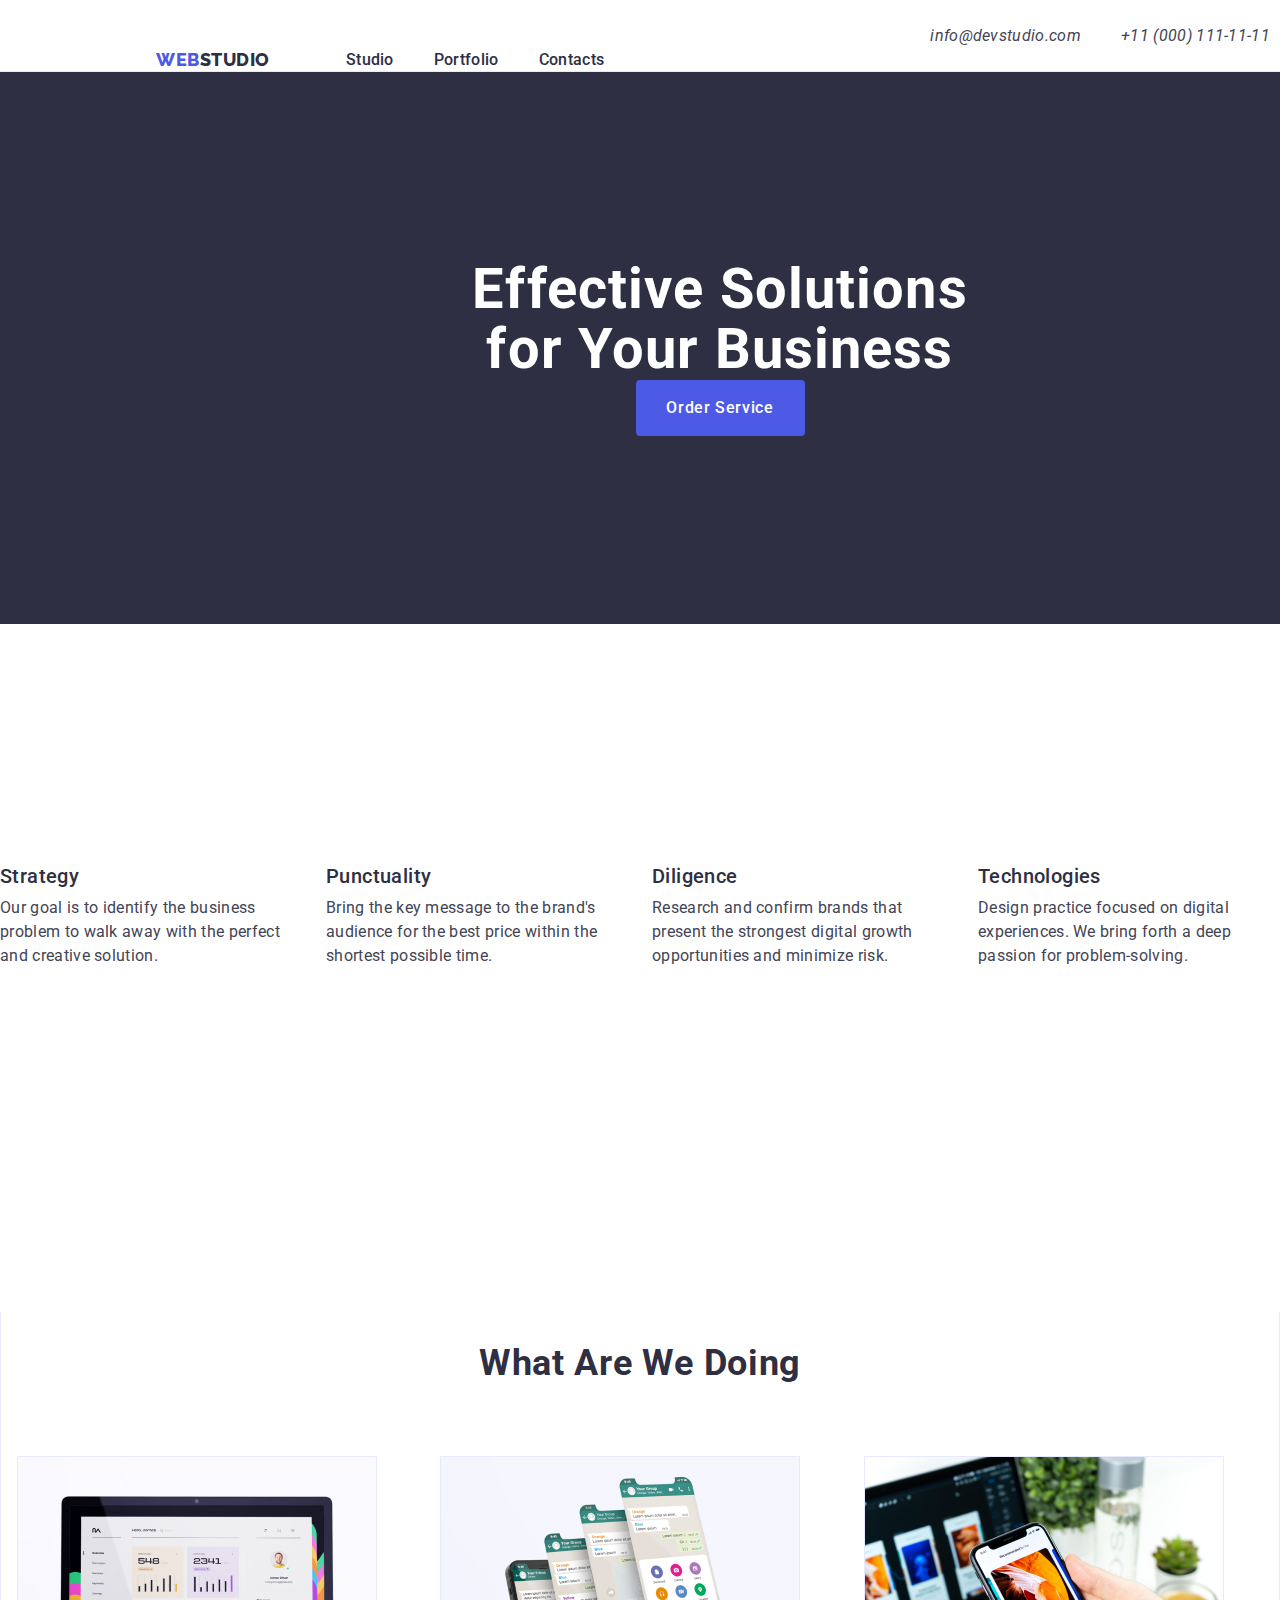
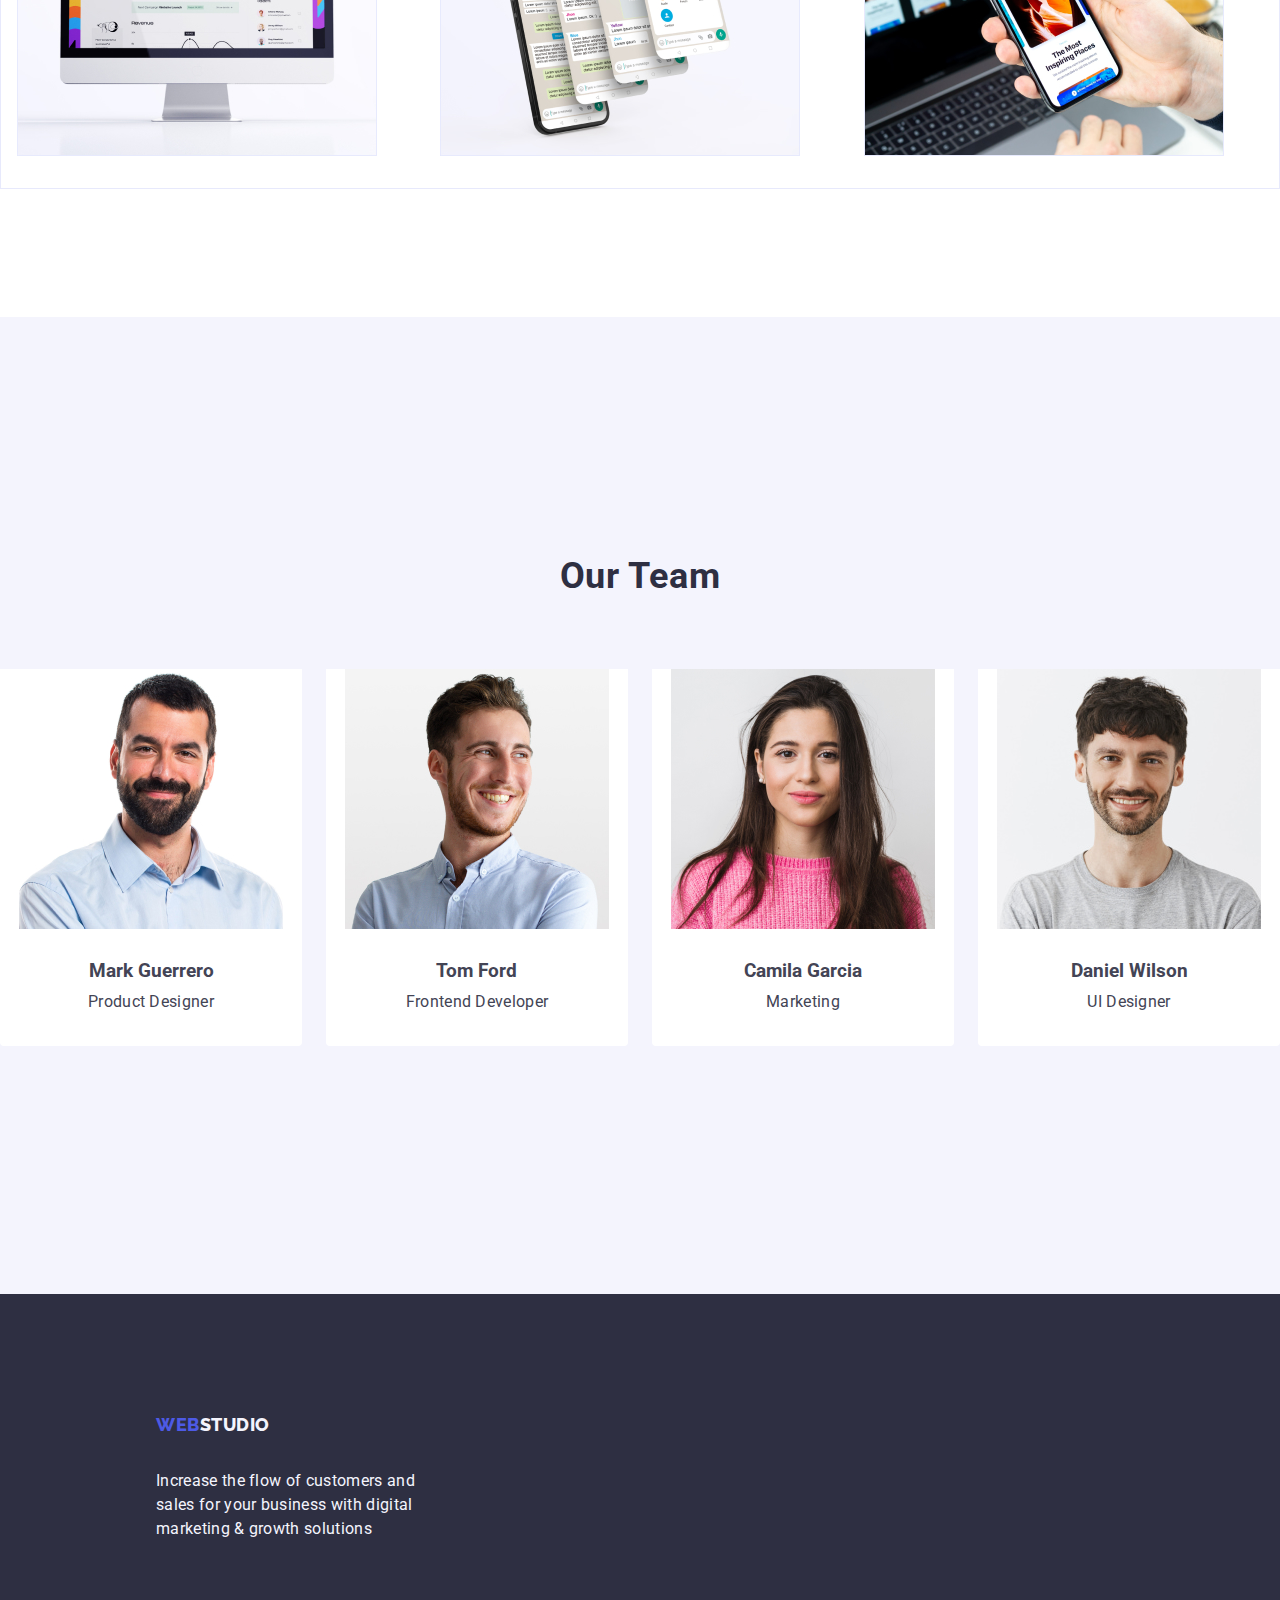
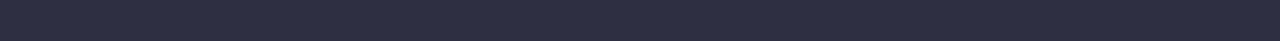
<file: index.html>
<!DOCTYPE html>
<html lang="en">

<head>
    <meta charset="UTF-8">
    <meta http-equiv="X-UA-Compatible" content="IE=edge">
    <meta name="viewport" content="width=device-width>, initial-scale=1.0">
    <meta name="description" content="webstudio" >
    
    <link rel="stylesheet" href="https://cdn.jsdelivr.net/npm/modern-normalize@2.0.0/modern-normalize.min.css">
    <link rel="stylesheet" href="./css/style.css">
    <link rel="stylesheet" href="https://fonts.googleapis.com/css2?family=Raleway:wght@800&family=Roboto:wght@400;500;700;900&display=swap">
    <link rel="preconnect" href="https://fonts.googleapis.com">
    <link rel="preconnect" href="https://fonts.gstatic.com" crossorigin>
    <title>Studio</title>
</head>

<body>
  
    <header class="arizona-hed">
        <div class="container">

            <nav class="arizona-nav">
          
              
                    <a class="link" href="">Web<span class="asaide">Studio</span></a>
                 

                
                  <ul class="list">
                    
                    <li class="nav-list"><a class="link" href="./index.html">Studio</a></li>
                    <li class="nav-list"><a class="link" href="./portfolio.html">Portfolio</a></li>
                    <li class="nav-list"><a class="link" href="">Contacts</a></li>
                
                 </ul>
            
           
            
         </nav>
       
        <address class="kontakt-head">
        
        <ul class="list">
           <li class="kontakt-list"><a class="link" href="mailto:info@devstudio.com">info@devstudio.com</a></li>
           <li class="kontakt-list"><a class="link" href="tel:+110001111111">+11 (000) 111-11-11</a></li>
        </ul>
        
     </address>
      
      </div>
    </header>
    
<main>
        
        <section class="effective">
            <div class="container">
            <h1 class="effective-non">Effective Solutions<br /> for Your Business</h1>
            <button class="non-button" type="button">Order Service</button>
            </div>
        </section>

        
        
         <section class="strategy">
            <div class="container">
            <h2 class="visually-hidden">tat</h2>
        <ul class="fak-list">
            <li class="orem-list"><h3 class="text-main">Strategy</h3>
                <p class="our">Our goal is to identify the business problem to walk away with the perfect and creative solution.</p></li>
            <li class="orem-list"><h3 class="text-main">Punctuality</h3>
                <p class="our">Bring the key message to the brand's audience for the best price within the shortest possible time.</p></li>
            <li class="orem-list"><h3  class="text-main">Diligence</h3>
                <p class="our">Research and confirm brands that present the strongest digital growth opportunities and minimize risk.</p></li>
            <li  class="orem-list"><h3 class="text-main">Technologies</h3>
                <p class="our">Design practice focused on digital experiences. We bring forth a deep passion for problem-solving.</p></li>
        </ul>
        </div>
    </section>
        

           
        <section class="picture">
            <div class="container">
             <h2 class="twha">What are we doing</h2>
            <ul class="sos-list" >
                <li class="sos"><img src="./images/img-10.jpg" alt=" монітор компьютера з зображення графіку" width="360" height="300" /></li>
                <li class="sos"><img src="./images/img-11.jpg" alt="зображення дисплея телефону клонованє на чотири" width="360" height="300" /></li>
                <li class="sos"><img src="./images/img-12.jpg" alt="людина тримає телефон з графічним зображенням в руці" width="360" height="300" /></li>
            </ul>
            </div>
        </section>
       
            
        <section class="team">
            <div class="container">
            <h2 class="strategy-team">Our Team</h2>
            <ul class="list">
                
                <li class="list-team"><img src="./images/img-13.jpg" alt="Ігор Дем'яненко фото" width="264" height="260" />
                      <div class="team-team">
                        <h3 class="strategy-name">Mark Guerrero</h3>
                        <p class="our"> Product Designer </p>
                    </div>
                </li>
                <li class="list-team"><img src="./images/img-14.jpg" alt="Ольга Рєпіна фото" width="264" height="260" />
                    <div class="team-team">
                   <h3 class="strategy-name">Tom Ford</h3>
                    <p class="our">Frontend Developer</p>
                    </div>
                    
                </li>
                <li class="list-team"><img src="./images/img-15.jpg" alt="Микола Тарасов фото" width="264" height="260" />
                    <div class="team-team">
                    <h3 class="strategy-name">Camila Garcia</h3>
                    <p class="our">Marketing</p>
                </div>
                </li>
                <li class="list-team"><img src="./images/img-16.jpg" alt="Михайло Єрмаков фото" width="264"  />
                    <div class="team-team">
                    <h3 class="strategy-name">Daniel Wilson</h3>
                    <p class="our">UI Designer</p>
                    </div>
                </li>

            </ul>
        </div>
        </section>
  
    </main>

<footer class="footer-link">
    <div class="container">
        
       
        <a class="link" href="./index.html" >Web<span class="stail-web-studio">Studio</span></a>
      


       <p class="footer-text">
            Increase the flow of customers and<br /> sales for your business with digital<br /> marketing &
            growth solutions
        </p>
    
    </div>
    </footer>
  
 </body>

</html>
</file>
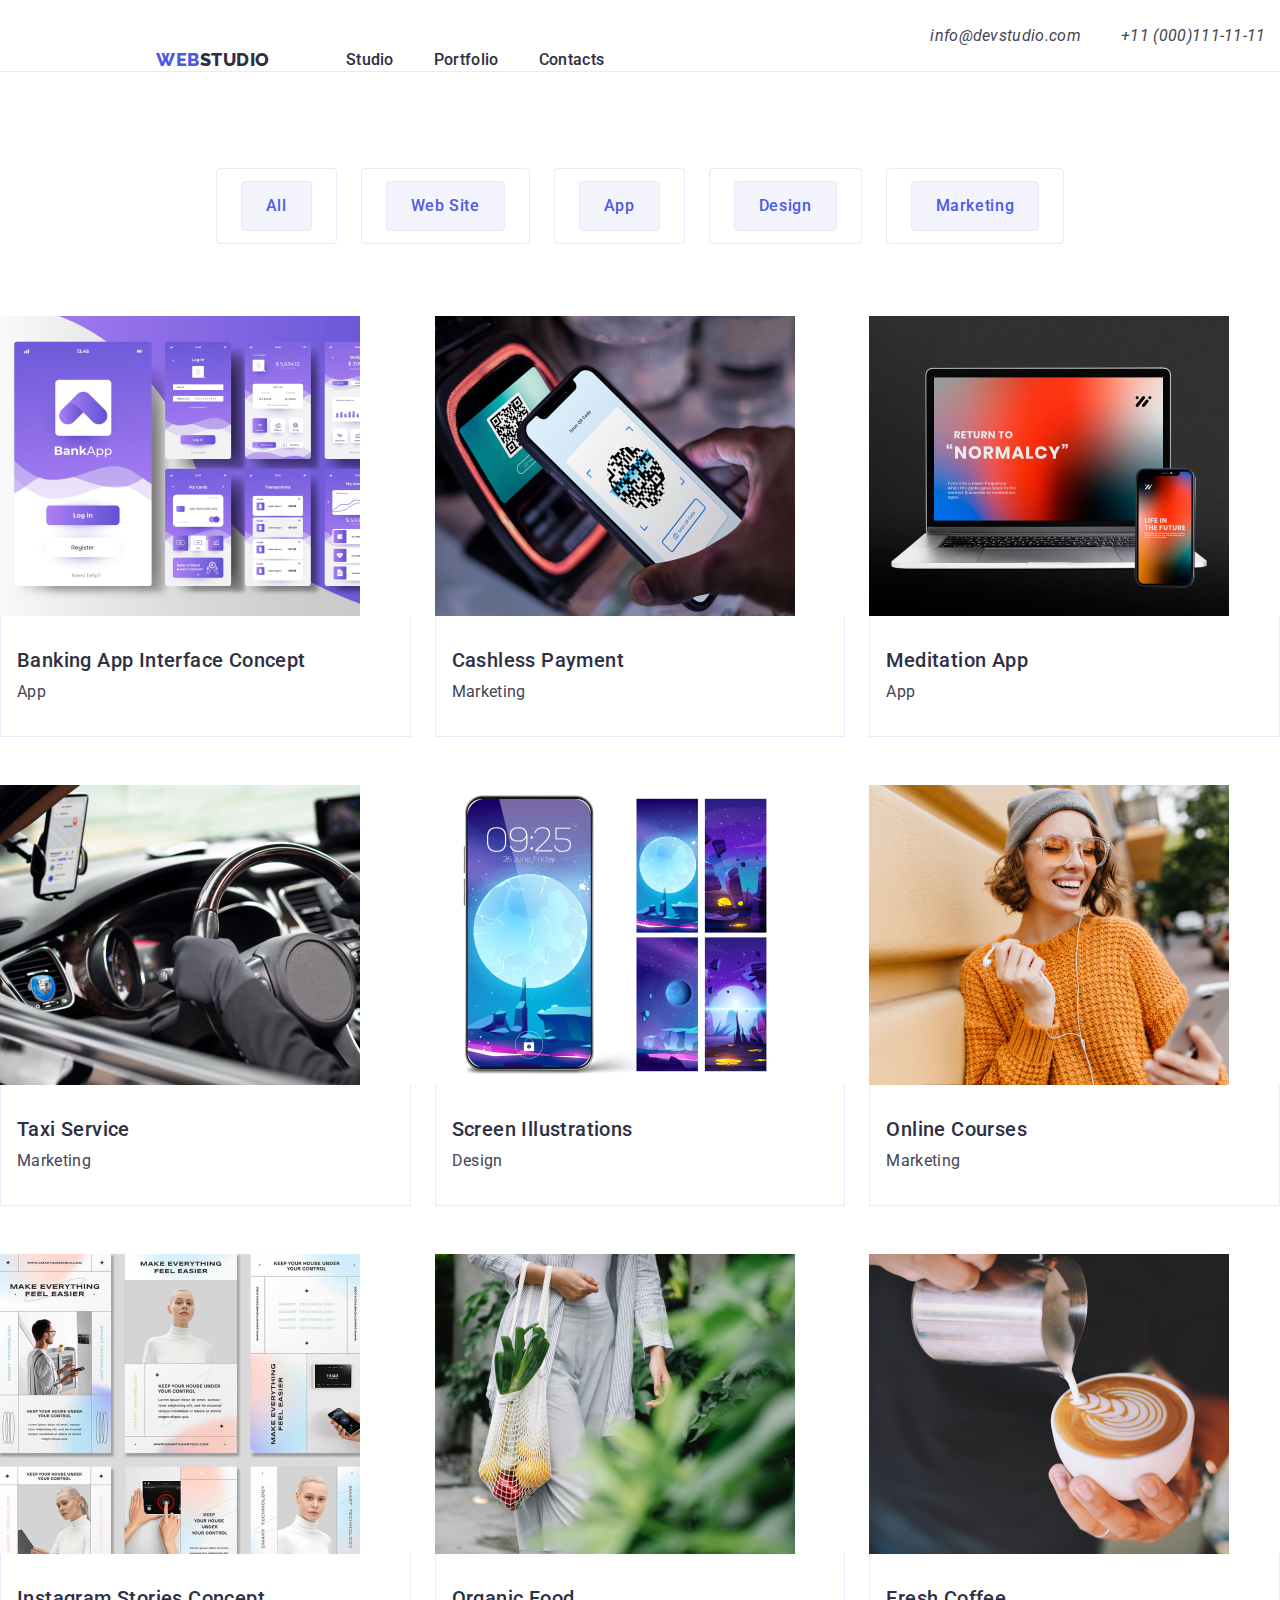
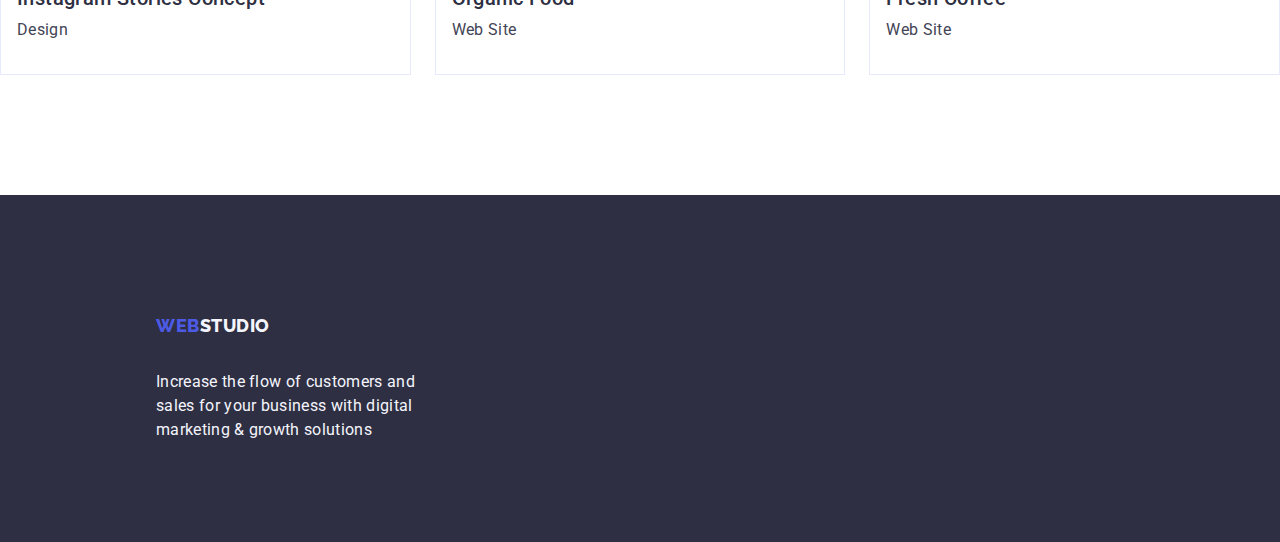
<file: portfolio.html>
<!DOCTYPE html>
 <html lang="en">

<head>
    <meta charset="UTF-8">
    <meta http-equiv="X-UA-Compatible" content="IE=edge">
    <meta name="viewport" content="width=device-width>, initial-scale=1.0">
    <meta name="description" content="webstudio">
    <link rel="stylesheet" href="https://fonts.googleapis.com/css2?family=Raleway:wght@800&family=Roboto:wght@400;500;700;900&display=swap">
    <link href="https://cdn.jsdelivr.net/npm/modern-normalize@2.0.0/modern-normalize.min.css" rel="stylesheet">
    <link rel="stylesheet" href="./css/style.css">
    <link rel="preconnect" href="https://fonts.googleapis.com">
    <link rel="preconnect" href="https://fonts.gstatic.com" crossorigin>

    
    <title>Portfolio</title>

    

</head>

<body>
    <header class="arizona-hed" >
       <div class="container">

        <nav class="arizona-nav">
        
        
            <a class="link"  href="">Web<span class="asaide">Studio</span></a>
           

              
            <ul class="list">

           
                <li  class="nav-list"><a  class="link" href="./index.html">Studio</a></li>
                <li  class="nav-list"><a  class="link" href="./portfolio.html">Portfolio</a></li>
                <li  class="nav-list"><a  class="link" href="">Contacts</a></li>
            </ul>
        

          
        </nav>
            <address class="kontakt-head">
                
                <ul class="list">
                    <li class="kontakt-list"><a class="link" href="mailto:info@devstudio.com">info@devstudio.com</a></li>
                    <li class="kontakt-list"><a class="link" href="tel:+110001111111">+11 (000)111-11-11</a></li>
                </ul>
                
            </address>
         
         
    </div>

    </header>

    <main>
        <!--Compani-1-->

       

         
        <section class="pic-ture">
           <div class="container">
                     <h1 class="visually-hidden">Lorem Ipsam</h1>
            <ul class="list-start">
                <li class="button-list"><button type="button" class="staile-button">All</button></li>
                <li class="button-list"><button type="button" class="staile-button">Web Site</button></li>
                <li class="button-list"><button type="button" class="staile-button">App</button></li>
                <li class="button-list"><button type="button" class="staile-button">Design</button></li>
                <li class="button-list"><button type="button" class="staile-button">Marketing</button></li>
            </ul>
            <ul class="fin-list">
                <li class="ops">
                    <a  href="" class="link">
                    <img src="./images/img-1.jpg" alt="6 ввідкритих мобільних інтернет сторінок" width="360" />
                    <div class="list-3">
                    <h2 class="h-2-teg-portfolio">Banking App Interface Concept</h2>
                    <p class="our-portfolio">App</p></div></a>
                </li>
                <li class="ops">
                    <a  href="" class="link">
                    <img src="./images/img-2.jpg" alt="qa код зчитуэться мобыльним телефоном" width="360" />
                    <div class="list-3">
                    <h2 class="h-2-teg-portfolio">Cashless Payment</h2>
                    <p class="our-portfolio">Marketing</p></div></a>
               </li>
                <li class="ops">
                    <a  href="" class="link">
                    <img src="./images/img-3.jpg" alt="ноутбук і телефон" width="360" />
                    <div class="list-3">
                    <h2 class="h-2-teg-portfolio">Meditation App</h2>
                    <p class="our-portfolio">App</p></div></a>
                   </li> 
                <li class="ops">
                    <a href="" class="link">
                    <img src="./images/img-4.jpg" alt=" водій за кермом і мобільний телефон" width="360" />
                    <div class="list-3">
                    <h2 class="h-2-teg-portfolio">Taxi Service</h2>
                    <p class="our-portfolio">Marketing</p></div></a>
                 </li>   
                <li class="ops">
                    <a href="" class="link">
                    <img src="./images/img-5.jpg" alt="скріншот мобільного телефона 5 разів" width="360" />
                    <div class="list-3">
                    <h2 class="h-2-teg-portfolio">Screen Illustrations</h2>
                    <p class="our-portfolio">Design</p></div></a>          
                </li>
                <li class="ops">
                    <a  href="" class="link">
                    <img src="./images/img-6.jpg" alt="дівчина і телефон" width="360" />
                    <div class="list-3">
                    <h2 class="h-2-teg-portfolio">Online Courses</h2>
                    <p class="our-portfolio">Marketing</p></div></a>   
                </li>
                <li class="ops">
                    <a  href="" class="link">
                    <img src="./images/img-7.jpg" alt="6 зображень інстаграм сторінки" width="360" />
                    <div class="list-3">
                    <h2 class="h-2-teg-portfolio">Instagram Stories Concept</h2>
                    <p class="our-portfolio">Design</p></div></a>
                </li>
                <li class="ops">
                    <a  href="" class="link">
                    <img src="./images/img-8.jpg" alt="дівчина тримає ввоську наповнену фруктами" width="360" />
                    <div class="list-3">
                    <h2 class="h-2-teg-portfolio">Organic Food</h2>
                    <p class="our-portfolio">Web Site</p></div></a>  
                </li>
                <li class="ops">
                    <a  href="" class="link">
                    <img src="./images/img-9.jpg" alt="людина наливає каву з іншої кружки" width="360" />
                    <div class="list-3">
                    <h2 class="h-2-teg-portfolio">Fresh Coffee</h2>
                    <p class="our-portfolio">Web Site</p></div></a>  
                </li>
            </ul>
        </div>
        </section>
    </main>

    <!--footer-->
    <footer class="footer-link">
      <div class="container">
        <a class="link" href="./index.html" >Web<span class="stail-web-studio">Studio</span></a>
      
      

        <p class="footer-text">
            Increase the flow of customers and<br /> sales for your business with digital<br /> marketing &
            growth solutions
        </p>

      </div>
    </footer>
</body>
</html>
</file>
<file: css/style.css>
:root{
--button-stail-color: #F4F4FD;
--button-stail-color-2: #404BBF;
--button-stail-color-3: #FFFFFF;
--button-stail-color-4--web-1: #4D5AE5;
--background-picture-1: #E7E9FC;
--background-picture: #FFFFFF;
--webstudio-backround: #2E2F42;
--fazer-litl-text: #434455;


}

*
{
box-sizing: border-box;
}
body{
  
  font-family: 'Roboto', sans-serif;
  color: var(--fazer-litl-text);
  background-color:var(--button-stail-color-3);
 
}

h1,
h2,
h3,
h4,
h5,
h6,
p {
  margin-top: 0;
  margin-bottom: 0;
    
}
ul,
li
 {
  margin-top: 0;
  margin-bottom: 0;
  padding: 0;
}

img {
  display: block;
  max-width: 100%;
}
.visually-hidden {
  position: absolute;
  width: 1px;
  height: 1px;
  margin: -1px;
  border: 0;
  padding: 0;
  white-space: nowrap;
  clip-path: inset(100%);
  clip: rect(0 0 0 0);
  overflow: hidden;
}


















nav>.list>.link {
  text-transform: none;
  padding: 24px 0 24px;
}

.list-studio {
  font-weight: 500;
  font-size: 16px;
  line-height: 1.5;
  letter-spacing: 0.02em;
  color: var(--webstudio-backround);
}
.stail-web-studio {
  color: var(--button-stail-color);

}
.asaide {
  color: var(--webstudio-backround);

}


.list-studio>.link {
  text-decoration: none;
}

.list-studio a:hover,
.list-studio a:focus {
  color: var(--button-stail-color-2);
}
header>nav>ul>li .link {
  text-transform: none;
}











.arizona-hed {
  border-bottom: 1px solid #e7e9fc;
  display: block;
  min-width: 1440px;
  max-height: 72px;
  margin-left: auto;
  margin-right: auto;
}    
 
.arizona-hed .container{
  display: flex;
  width: 1158px;
  margin: 0 auto;
  padding: 0 15px ;
}

.arizona-nav {
  display: flex;
  align-items: center;
}

header>div>nav>a {
  font-family: "Raleway", sans-serif;
  font-weight: 800;
  font-size: 18px;
  line-height: 1.17;
  letter-spacing: 0.03em;
  text-transform: uppercase;
  color: var(--button-stail-color-4--web-1);
  text-decoration: none;
  margin-right: 76px;
  padding-bottom: 24px;
  padding-top: 24px;
}


.arizona-nav>.list {
  display: flex;
  gap: 40px;
  padding: 0px;
  
}

.container>.kontakt-head>.list {
  display: flex;
  gap: 24px;
  gap: 40px;
  align-items: end;
  padding-top: 24px;
  padding-left: 250px;

}
.nav-list>.link {
  display: flex;
  gap: 40px;
  padding: 24px 0;
  list-style: none;
  font-weight: 500;
  font-size: 16px;
  line-height: 1.5;
  letter-spacing: 0.02em;
  color: var(--webstudio-backround);}







.arizona-nav>.list>.nav-list {
  padding: 24px 0 24px;
  gap: 40px;
}
.nav-link {

  text-decoration: none;
  color: var(--webstudio-backround);
  font-weight: 500;
  line-height: 1.5;
  letter-spacing: 0.02em;
  text-decoration: none;
}


nav>ul {
  margin-right: 76px;
  display: flex;
  gap: 40px;
  
}

nav>ul>li {
  font-size: 16px;
  text-decoration: none;
  color: var(--webstudio-backround);
  font-weight: 500;
  line-height: 1.5;
  letter-spacing: 0.02em;
  text-decoration: none;
}

nav>ul>li>.link:hover,
nav>ul>li>.link:focus {
  color: var(--button-stail-color-2);

}

nav .list {
  list-style: none
}
.link {
  text-decoration: none;
}


address>ul>li>.link {
  font-size: 16px;
  line-height: 1.5;
  letter-spacing: 0.02em;
  color: var(--fazer-litl-text);
  text-decoration: none;

}
address>ul>li>.link:hover,
address>ul>li>.link:focus {
  color: var(--button-stail-color-2);
}






.effective{ 

padding: 188px 0 188px;
min-width: 1440px;
margin-left: auto;
margin-right: auto;
background-color: var(--webstudio-backround);
}
.effective .container{
width: 1158;
}



.effective-non {
  max-width: 496px;
  margin-left: auto;
  margin-right: auto;
 
  font-size: 56px;
  line-height: 1.07;
  text-align: center;
  letter-spacing: 0.02em;
  color: var(--button-stail-color-3);
}
.non-button {
  display: block;
  margin-left: auto;
  margin-right: auto;
  min-width: 169px;
  height: 56px;
  border: none;
  border-radius: 4px;
  background-color: var(--button-stail-color-4--web-1);
  font-family: "Roboto", sans-serif;
  font-weight: 500;
  font-size: 16px;
  line-height: 1.5;
  letter-spacing: 0.04em;
  color: var(--button-stail-color-3);
  cursor: pointer;
}

.non-button:hover,
.non-button:focus {
  background-color: var(--button-stail-color-2);
}




.strategy{
  padding: 120px 0;
}

.strategy .container{
  min-width: 1158px ;
  margin-left: auto;
  margin-right: auto;
  margin-bottom: 8px;
  padding: 120px 0 120px;
  
}

.strategy>.container .fak-list {
  display: flex;
  gap: 24px;
  min-width: 1156px;
  list-style: none;

}




.fak-list .orem-list{
  width: calc((100% - 72px) / 4);
}
.text-main {
  
  margin-bottom: 8px;
  font-weight: 500;
  font-size: 20px;
  line-height: 1.2;
  letter-spacing: 0.02em;
  color: var(--webstudio-backround);
}
.our {
  
  font-size: 16px;
  line-height: 1.5;
  letter-spacing: 0.02em;
  color: var(--fazer-litl-text);
}


/*3 section*/

.picture {
  padding: 96px 0 120px 0;
}
.picture .container {
  min-width: 1158px;
  padding: 32px 16px;
  border: 1px solid #e7e9fc;
  border-top: none;
  margin-bottom: 8px;

}
.twha {

  margin-bottom: 72px;
  font-size: 36px;
  line-height: 1.11;
  text-align: center;
  letter-spacing: 0.02em;
  text-transform: capitalize;
  color: var(--webstudio-backround);

}
.picture>.container .sos-list {
  display: flex;
  gap: 24px;
  list-style: none;
  min-width: 1156px;
}




.sos-list .sos{
  width: calc((100% - 48px) / 3);
}


.piktures-list .link {
  text-decoration: none;
}


.team-team .our{
  text-align: center;
}
.kontakt-list {
  list-style: none;
  
}










/*  4   section*/



.team {
  background-color: var(--button-stail-color);
  padding: 120px 0 120px;
}
.team .container{
     min-width: 1158px;
      margin-left: auto;
      margin-right: auto;
      margin-bottom: 8px;
      padding: 120px 0 120px;
}
.strategy-team {
  font-size: 36px;
  line-height: 1.11;
  text-align: center;
  letter-spacing: 0.02em;
  text-transform: capitalize;
  color: var(--webstudio-backround);
  margin-bottom: 72px;
}


.team>.container .list {
  display: flex;
  gap: 24px;
  border-radius: 0px 0px 4px 4px;
  list-style: none;
  min-width: 1156px;
}




 .list .list-team {
  display: flex;
  flex-direction: column;
  align-items: center;
  flex-basis: calc((100% - 3 * 24px) / 4);
  list-style: none;
  background-color: var(--button-stail-color-3);
  border-radius: 0px 0px 4px 4px;
  
}


.team-team {
  padding: 32px 16px 32px;
}

.strategy-name {
  text-align: center;
  margin-bottom: 8px;
}
 .our {
   font-size: 16px;
   line-height: 1.5;
   letter-spacing: 0.02em;
   color: var(--fazer-litl-text);
 }
























/* Тіло Портфоліо main */






.pic-ture{
  padding: 96px 0 120px 0;
}
 
 .list-start {

   display: flex;
   row-gap: 48px;
   margin-bottom: 72px;
   gap: 24px;
  justify-content: center;
 }

.list-start .button-list {

  list-style: none;
  padding: 12px 24px 12px;
  border: 1px solid var(--background-picture-1);
  border-radius: 4px;

}
.staile-button {
  display: flex;
  font-family: "Roboto", sans-serif;
  font-weight: 500;
  font-size: 16px;
  line-height: 1.5;
  letter-spacing: 0.04em;
  color: var(--button-stail-color-4--web-1);
  background-color: var(--button-stail-color);
  cursor: pointer;
  list-style: none;
  padding: 12px 24px 12px;
  border: 1px solid var(--background-picture-1);
  border-radius: 4px;
}
.staile-button:hover,
.staile-button:focus {
  color: var(--button-stail-color-3);
  background-color: var(--button-stail-color-2);
  border: 1px solid transparent;
}


 .pic-ture>.container .fin-list{
  display: flex;
  gap: 48px;
  list-style: none;
  min-width: 1156px;
  flex-wrap: wrap;
  column-gap: 24px;
}




 .fin-list .ops{
  width: calc((100% - 48px) / 3);
}




.list-3 {
  border: 1px solid #e7e9fc;
  padding: 32px 16px;
  border-top: none;
  
}

.h-2-teg-portfolio {
  margin-bottom: 8px;
  font-weight: 500;
  font-size: 20px;
  line-height: 1.2;
  letter-spacing: 0.02em;
  color: var(--webstudio-backround);
}

.our-portfolio {
  font-size: 16px;
  line-height: 1.5;
  letter-spacing: 0.02em;
  color: var(--fazer-litl-text);

}






/*Footer*/


footer {


  min-width: 1440px;

  padding-left: 156px;
  padding-top: 24px;
  padding-right: 0px;
  padding-bottom: 100px;
}

 



 footer>div>a {
   display: flex;
   padding-top: 20px;
   padding-bottom: 17.5px;
   padding-left: 156px;
   font-family: "Raleway", sans-serif;
   font-weight: 800;
   font-size: 18px;
   line-height: 1.17;
   letter-spacing: 0.03em;
   text-transform: uppercase;
   color: var(--button-stail-color-4--web-1);
   text-decoration: none;
 

 }
 .footer-link>.container>.link {
   display: inline-block;
   margin-bottom: 16px;
   padding-left: 156px;
}





 .footer-link {
   padding: 100px 0 100px;
   background-color: var(--webstudio-backround);
  border: 1px solid var(--button-stail-color-);
 }


.footer-text {

  line-height: 1.5;
  color: var(--button-stail-color);
  letter-spacing: 0.02em;
  padding-left: 156px;
}


 
 /*.tom {
   background-color: var(--button-stail-color-3);
 }*/
</file>
